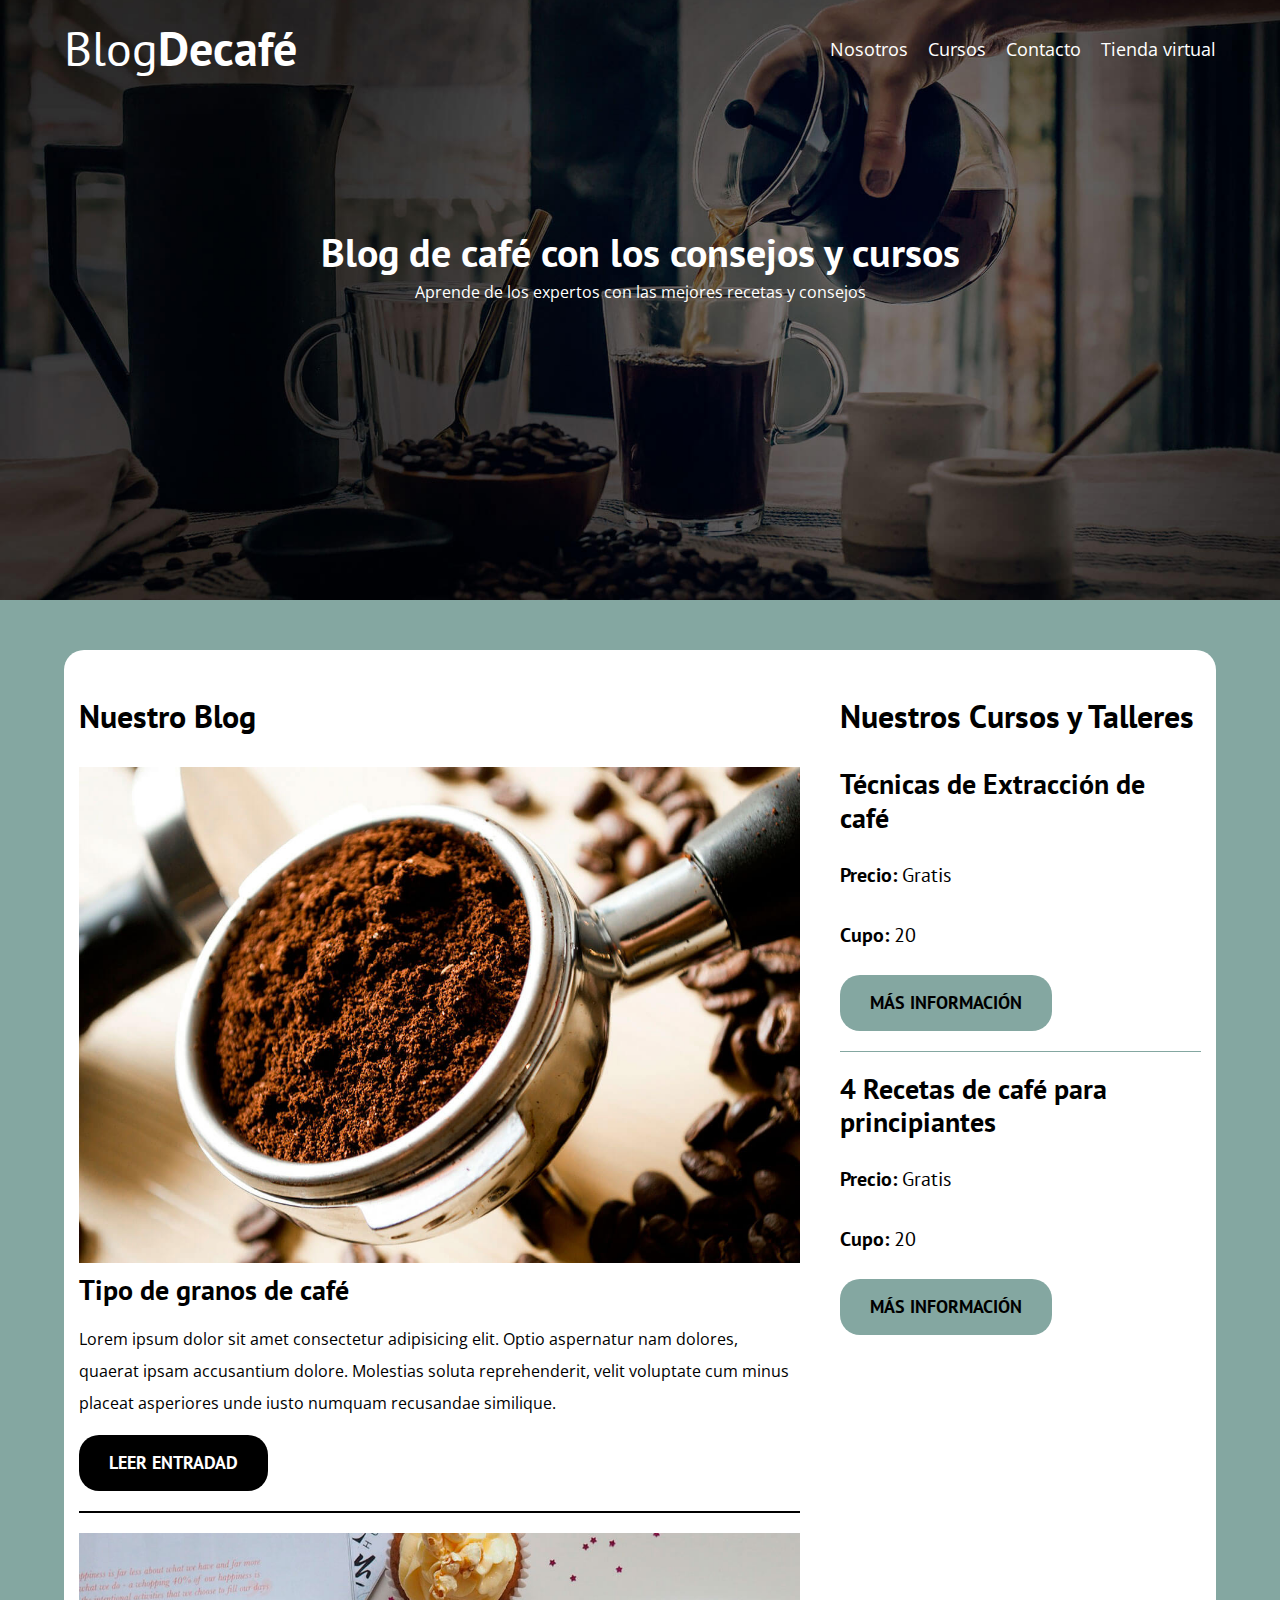
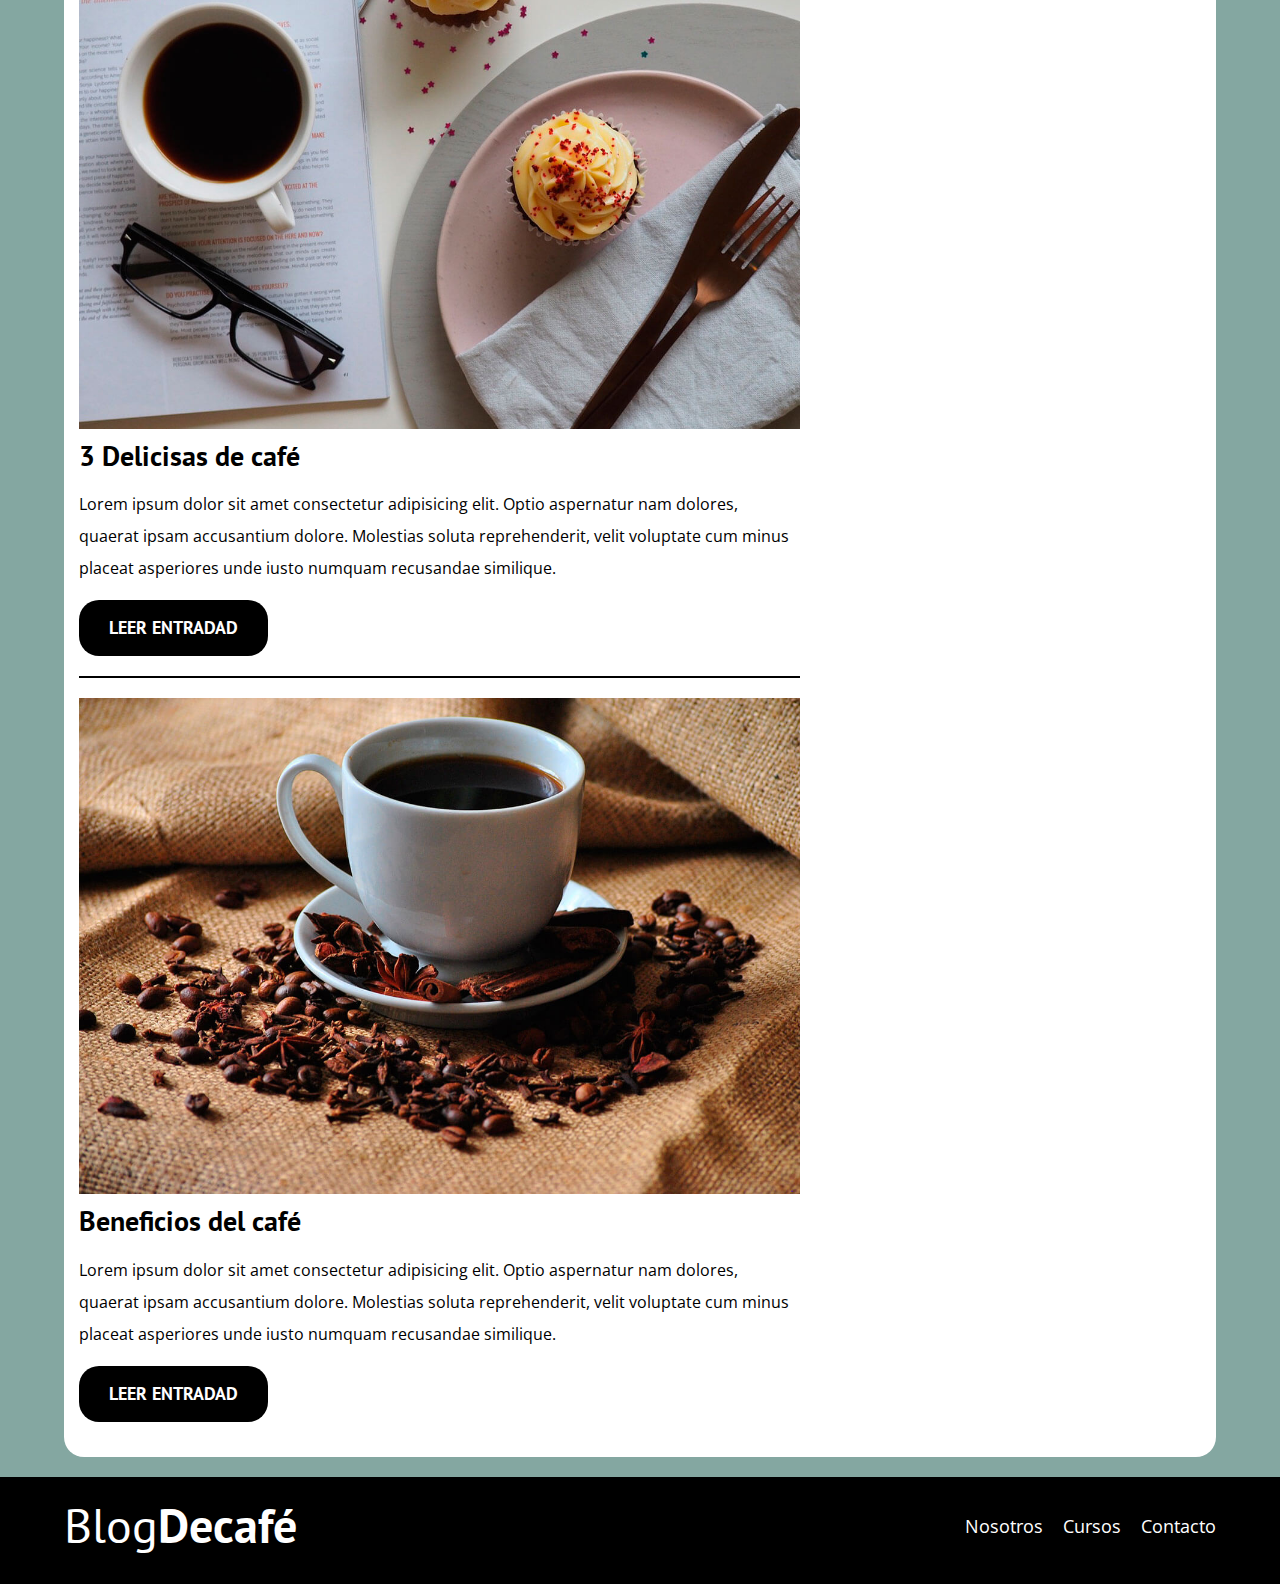
<file: index.html>
<!DOCTYPE html>
<html lang="en">
<head>
    <meta charset="UTF-8">
    <meta name="viewport" content="width=device-width, initial-scale=1.0">
    <title>BlogCafe</title>
    <meta name="description" content=" página web de blog de café">
    <link rel="stylesheet" href="css/normalize.css">
    <link rel="preconnect" href="https://fonts.googleapis.com">
    <link rel="preconnect" href="https://fonts.gstatic.com" crossorigin>
    <link href="https://fonts.googleapis.com/css2?family=Open+Sans&family=PT+Sans:wght@400;700&display=swap" rel="stylesheet">
    <link rel="stylesheet" href="css/style.css">
</head>
<body>
    <header class="header">
        
        <div class="contenedor">
            <div class="barra">
                <a href="index.html" class="logo">
                    <h1 class="logo_nombre no-margin centrar-texto">Blog<span class="logo_bold">Decafé</span></h1>
                </a>

                <nav class="nav">   
                    <a href="nosotros.html" class="nav_enlace">Nosotros</a>
                    <a href="cursos.html" class="nav_enlace">Cursos</a>
                    <a href="contacto.html" class="nav_enlace">Contacto</a>
                </nav>
            </div>
        </div>

        <div class="header_texto">
            <h2 class="no-margin" id="heading">Blog de café con los consejos y cursos</h2>
            <p class="no-margin">Aprende de los expertos con las mejores recetas y consejos</p>
        </div>
    </header>

    <!-- contenido principal -->
    <div class="contenedor contenido-principal">
        <main class="blog">
            <h3>Nuestro Blog</h3>
            
            <article class="entrada">
                <div class="entrada__imagen">
                    <picture>
                        <source loading="lazy" src="img/blog1.webp" type="imagen/webp">
                        <img src="img/blog1.jpg" alt="imagen blog">
                    </picture>
                </div>

                <div class="entrada__contenido">
                    <h4 class="no-margin">Tipo de granos de café </h4>
                    <p>Lorem ipsum dolor sit amet consectetur adipisicing elit. Optio aspernatur nam dolores, quaerat ipsam accusantium dolore. Molestias soluta reprehenderit, velit voluptate cum minus placeat asperiores unde iusto numquam recusandae similique.</p>
                    <a href="#" class="boton boton--primario">LEER ENTRADAD</a>
                </div>
            </article> <!--entrada  -->

            <article class="entrada">
                <div class="entrada__imagen">
                    <picture>
                        <source loading="lazy" src="img/blog2.webp" type="imagen/webp">
                        <img src="img/blog2.jpg" alt="imagen blog">
                    </picture>
                </div>

                <div class="entrada__contenido">
                    <h4 class="no-margin">3 Delicisas de café</h4>
                    <p>Lorem ipsum dolor sit amet consectetur adipisicing elit. Optio aspernatur nam dolores, quaerat ipsam accusantium dolore. Molestias soluta reprehenderit, velit voluptate cum minus placeat asperiores unde iusto numquam recusandae similique.</p>
                    <a href="#"  class="boton boton--primario">LEER ENTRADAD</a>

                </div>
            </article><!--entrada  -->

            <article class="entrada">
                <div class="entrada__imagen">
                    <picture>
                        <source loading="lazy" src="img/blog3.webp" type="imagen/webp">
                        <img src="img/blog3.jpg" alt="imagen blog">
                    </picture>
                </div>

                <div class="entrada__contenido">
                    <h4 class="no-margin">Beneficios del café</h4>
                    <p>Lorem ipsum dolor sit amet consectetur adipisicing elit. Optio aspernatur nam dolores, quaerat ipsam accusantium dolore. Molestias soluta reprehenderit, velit voluptate cum minus placeat asperiores unde iusto numquam recusandae similique.</p>
                    <a href="#"  class="boton boton--primario">LEER ENTRADAD</a>
                </div>
            </article><!--entrada  -->
        </main>
        <aside class="sidebar">
            <h3>Nuestros Cursos y Talleres</h3>
    
            <ul class="cursos no-padding">
                <li class="widget-curso">
                    <h4 class="no-margin">Técnicas de Extracción de café</h4>
                    <p class="widget-curso__label">Precio: <span class="widget-curso__info">Gratis</span></p>
                    <p class="widget-curso__label">Cupo: <span class="widget-curso__info">20</span></p>
                    <a href="#" class="boton boton--secundario">Más información </a>
                </li><!--widget-curso  -->
    
                <li class="widget-curso">
                    <h4 class="no-margin">4 Recetas de café para principiantes</h4>
                    <p class="widget-curso__label">Precio: <span class="widget-curso__info">Gratis</span></p>
                    <p class="widget-curso__label">Cupo: <span class="widget-curso__info">20</span></p>
                    <a href="#" class="boton boton--secundario">Más información</a>
                </li><!--widget-curso  -->
            </ul>
        </aside>
    </div>

    <footer class="footer">
        <div class="contenedor">
            <div class="barra">
                <a href="index.html" class="logo">
                    <h1 class="logo_nombre no-margin centrar-texto">Blog<span class="logo_bold">Decafé</span></h1>
                </a>

                <nav class="nav">   
                    <a href="nosotros.html" class="nav_enlace">Nosotros</a>
                    <a href="cursos.html" class="nav_enlace">Cursos</a>
                    <a href="contacto.html" class="nav_enlace">Contacto</a>
                </nav>
            </div>
        </div>
    </footer>

    <script src="js/modernizr.js"></script>
    <script src="js/scripts.js"></script>
</body>
</html>
</file>
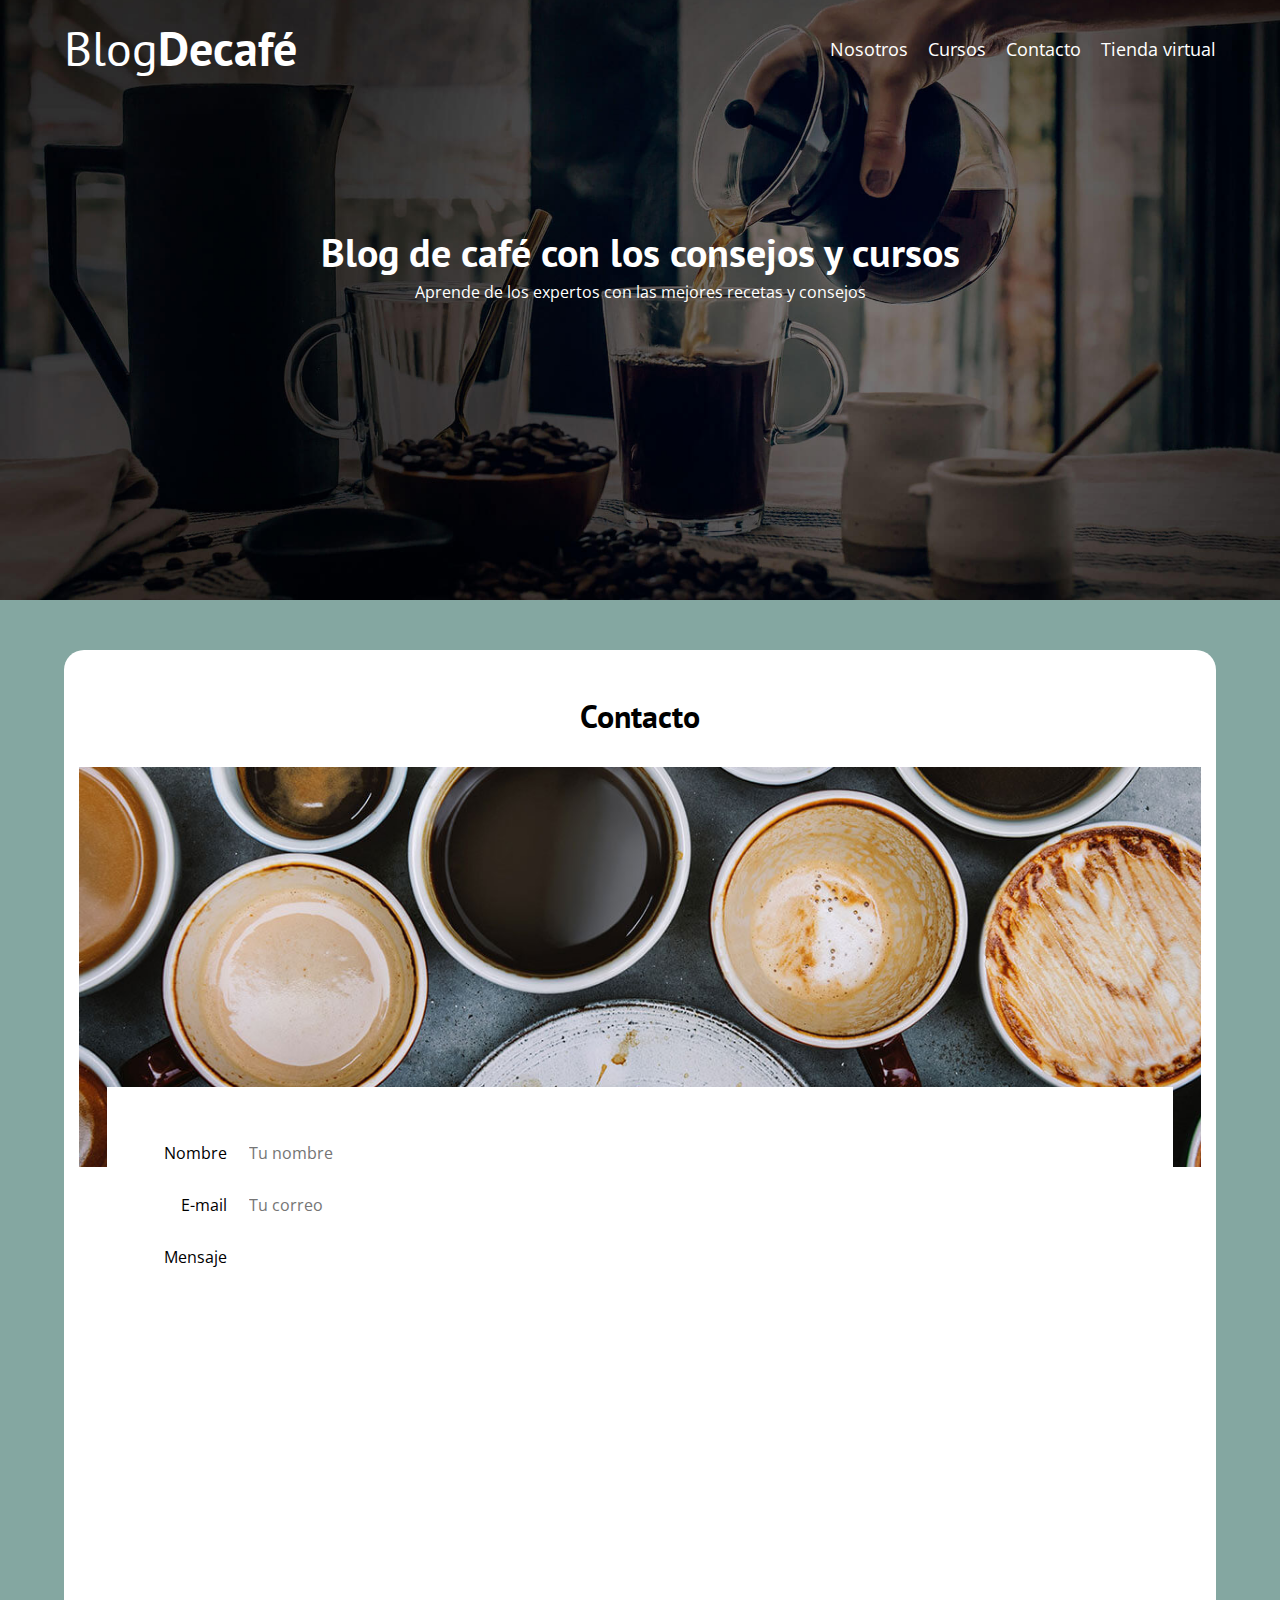
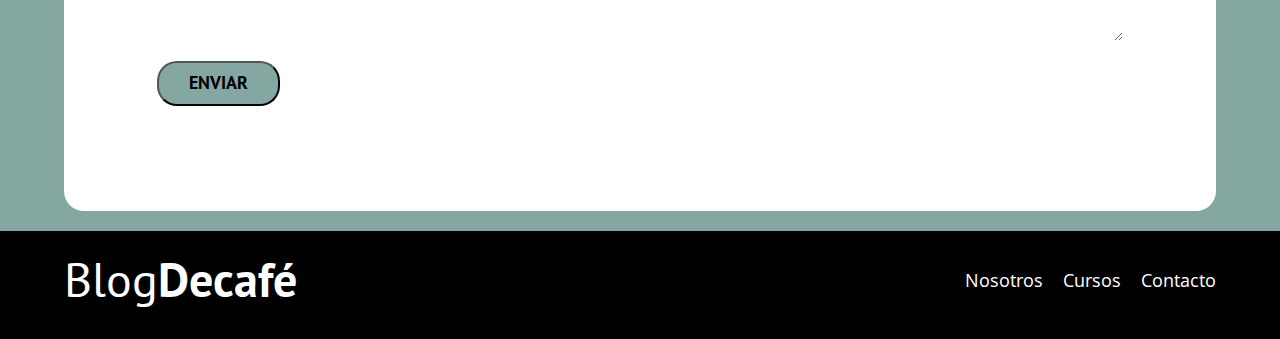
<file: contacto.html>
<!DOCTYPE html>
<html lang="en">
<head>
    <meta charset="UTF-8">
    <meta name="viewport" content="width=device-width, initial-scale=1.0">
    <title>BlogCafe</title>
    <meta name="description" content=" página web de blog de café">
    <link rel="stylesheet" href="css/normalize.css">
    <link rel="preconnect" href="https://fonts.googleapis.com">
    <link rel="preconnect" href="https://fonts.gstatic.com" crossorigin>
    <link href="https://fonts.googleapis.com/css2?family=Open+Sans&family=PT+Sans:wght@400;700&display=swap" rel="stylesheet">
    <link rel="stylesheet" href="css/style.css">
</head>
<body>
    <header class="header">
        
        <div class="contenedor">
            <div class="barra">
                <a href="index.html" class="logo">
                    <h1 class="logo_nombre no-margin centrar-texto">Blog<span class="logo_bold">Decafé</span></h1>
                </a>

                <nav class="nav">   
                    <a href="nosotros.html" class="nav_enlace">Nosotros</a>
                    <a href="cursos.html" class="nav_enlace">Cursos</a>
                    <a href="contacto.html" class="nav_enlace">Contacto</a>
                </nav>
            </div>
        </div>

        <div class="header_texto">
            <h2 class="no-margin">Blog de café con los consejos y cursos</h2>
            <p class="no-margin">Aprende de los expertos con las mejores recetas y consejos</p>
        </div>
    </header>

    <!-- contenido principal -->
    <main class="contenedor contenedor-nosotros">
        <h3 class="centrar-texto" >Contacto</h3>

        <div class="contenedor-bg"></div>

        <form class="formulario">
            <div class="campo">
                <label for="nombre"  class="campo__label">Nombre</label>
                <input type="text" placeholder="Tu nombre" id="nombre" class="campo__field">
            </div>

            <div class="campo">
                <label for="email "  class="campo__label">E-mail</label>
                <input type="email" placeholder="Tu correo" id="email" class="campo__field">
            </div>

            <div class="campo">
                <label for="mensaje" class="campo__label">Mensaje</label>
                <textarea id="mensaje" class="campo__field campo__field--textarea"></textarea>
            </div>

            <div class="campo">
               <input type="submit" value="Enviar" class="boton boton--secundario">
            </div>
        </form>
    </main>
    
    
    <footer class="footer">
        <div class="contenedor">
            <div class="barra">
                <a href="index.html" class="logo">
                    <h1 class="logo_nombre no-margin centrar-texto">Blog<span class="logo_bold">Decafé</span></h1>
                </a>

                <nav class="nav">   
                    <a href="nosotros.html" class="nav_enlace">Nosotros</a>
                    <a href="cursos.html" class="nav_enlace">Cursos</a>
                    <a href="contacto.html" class="nav_enlace">Contacto</a>
                </nav>
            </div>
        </div>
    </footer>

    <script src="js/modernizr.js"></script>
    <script src="js/scripts.js"></script>
</body>
</html>
</file>
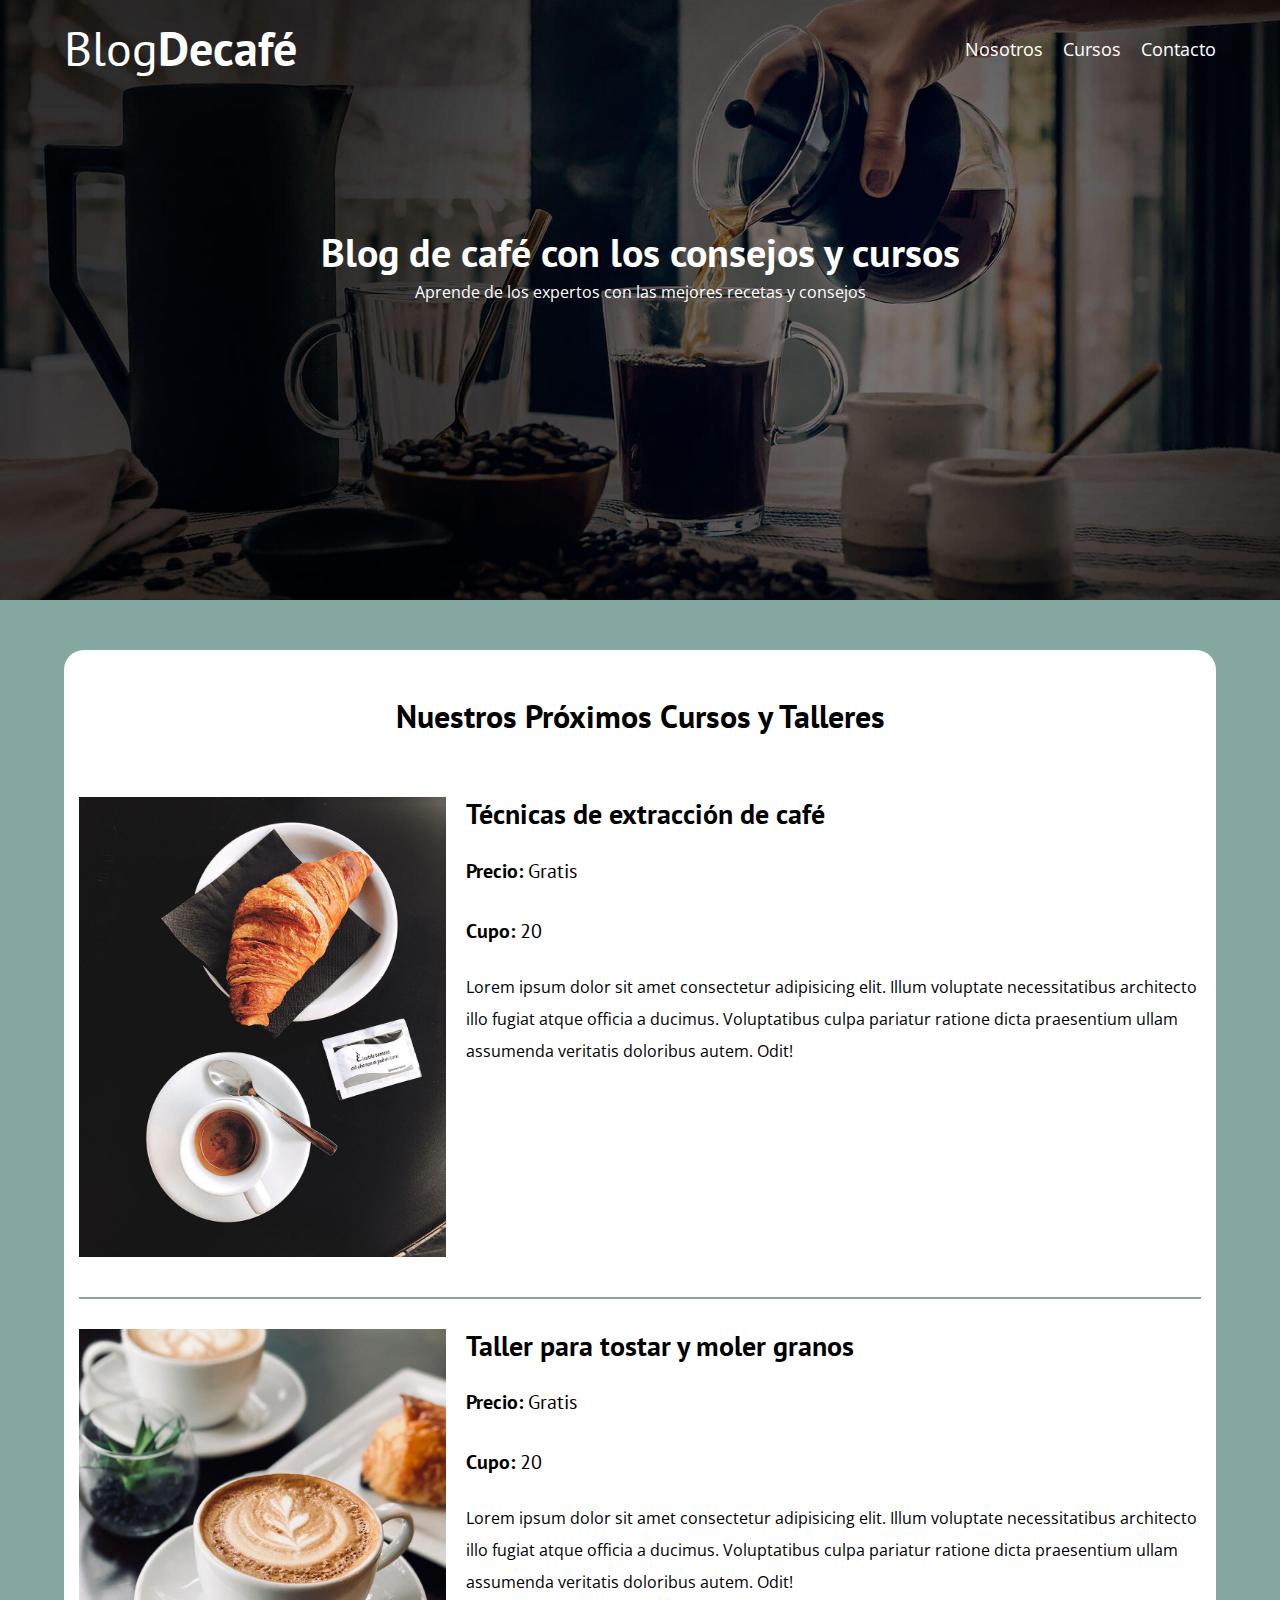
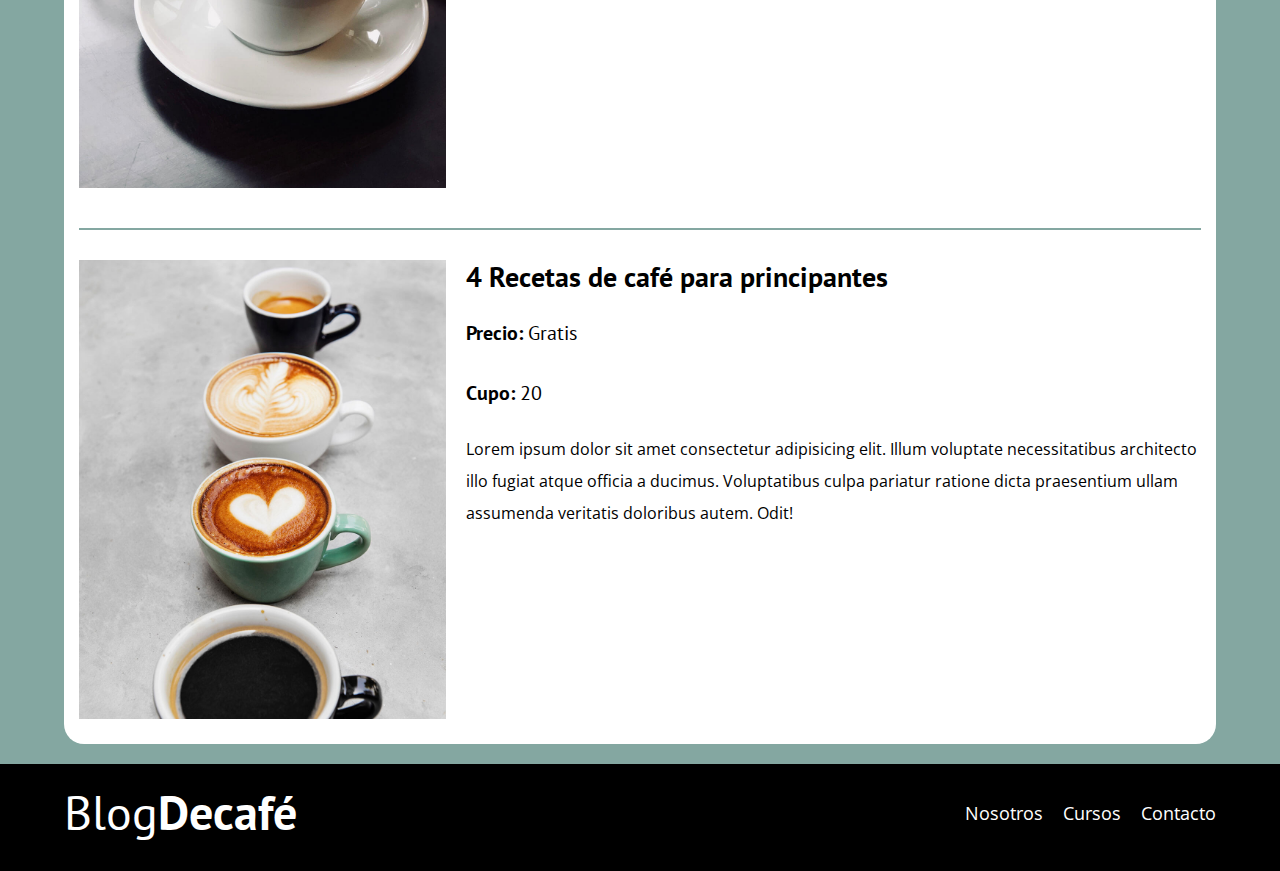
<file: cursos.html>
<!DOCTYPE html>
<html lang="en">
<head>
    <meta charset="UTF-8">
    <meta name="viewport" content="width=device-width, initial-scale=1.0">
    <title>BlogCafe</title>
    <meta name="description" content=" página web de blog de café">
    <link rel="stylesheet" href="css/normalize.css">
    <link rel="preconnect" href="https://fonts.googleapis.com">
    <link rel="preconnect" href="https://fonts.gstatic.com" crossorigin>
    <link href="https://fonts.googleapis.com/css2?family=Open+Sans&family=PT+Sans:wght@400;700&display=swap" rel="stylesheet">
    <link rel="stylesheet" href="css/style.css">
</head>
<body>
    <header class="header">
        
        <div class="contenedor">
            <div class="barra">
                <a href="index.html" class="logo">
                    <h1 class="logo_nombre no-margin centrar-texto">Blog<span class="logo_bold">Decafé</span></h1>
                </a>

                <nav class="nav">   
                    <a href="nosotros.html" class="nav_enlace">Nosotros</a>
                    <a href="cursos.html" class="nav_enlace">Cursos</a>
                    <a href="contacto.html" class="nav_enlace">Contacto</a>
                </nav>
            </div>
        </div>

        <div class="header_texto">
            <h2 class="no-margin">Blog de café con los consejos y cursos</h2>
            <p class="no-margin">Aprende de los expertos con las mejores recetas y consejos</p>
        </div>
    </header>

    <!-- contenido principal -->
    <main class="contenedor contenedor-nosotros">
        <h3 class="centrar-texto">Nuestros Próximos Cursos y Talleres</h3>
        <div class="curso">
            <div class="curso__img">
                <img src="img/curso1.jpg" alt="imagen del curso">
            </div><!--curso__img -->

            <div class="curso__informacion">
                <h4 class="no-margin">Técnicas de extracción de café</h4>
                <p class="widget-curso__label">Precio: <span class="widget-curso__info">Gratis</span></p>
                <p class="widget-curso__label">Cupo: <span class="widget-curso__info">20</span></p>
                <p>Lorem ipsum dolor sit amet consectetur adipisicing elit. Illum voluptate necessitatibus architecto illo fugiat atque officia a ducimus. Voluptatibus culpa pariatur ratione dicta praesentium ullam assumenda veritatis doloribus autem. Odit!</p>
            </div><!--curso__informacion-->
        </div><!--curso-->

        <div class="curso">
            <div class="curso__img">
                <img src="img/curso2.jpg" alt="imagen del curso">
            </div><!--curso__img -->

            <div class="curso__informacion">
                <h4 class="no-margin">Taller para tostar y moler granos</h4>
                <p class="widget-curso__label">Precio: <span class="widget-curso__info">Gratis</span></p>
                <p class="widget-curso__label">Cupo: <span class="widget-curso__info">20</span></p>
                <p>Lorem ipsum dolor sit amet consectetur adipisicing elit. Illum voluptate necessitatibus architecto illo fugiat atque officia a ducimus. Voluptatibus culpa pariatur ratione dicta praesentium ullam assumenda veritatis doloribus autem. Odit!</p>
            </div><!--curso__informacion-->
        </div><!--curso-->

        <div class="curso">
            <div class="curso__img">
                <img src="img/curso3.jpg" alt="imagen del curso">
            </div><!--curso__img -->

            <div class="curso__informacion">
                <h4 class="no-margin">4 Recetas de café para principantes</h4>
                <p class="widget-curso__label">Precio: <span class="widget-curso__info">Gratis</span></p>
                <p class="widget-curso__label">Cupo: <span class="widget-curso__info">20</span></p>
                <p>Lorem ipsum dolor sit amet consectetur adipisicing elit. Illum voluptate necessitatibus architecto illo fugiat atque officia a ducimus. Voluptatibus culpa pariatur ratione dicta praesentium ullam assumenda veritatis doloribus autem. Odit!</p>
            </div><!--curso__informacion-->
        </div><!--curso-->
    </main>
    
    
    <footer class="footer">
        <div class="contenedor">
            <div class="barra">
                <a href="index.html" class="logo">
                    <h1 class="logo_nombre no-margin centrar-texto">Blog<span class="logo_bold">Decafé</span></h1>
                </a>

                <nav class="nav">   
                    <a href="nosotros.html" class="nav_enlace">Nosotros</a>
                    <a href="cursos.html" class="nav_enlace">Cursos</a>
                    <a href="contacto.html" class="nav_enlace">Contacto</a>
                </nav>
            </div>
        </div>
    </footer>
</body>
</html>
</file>
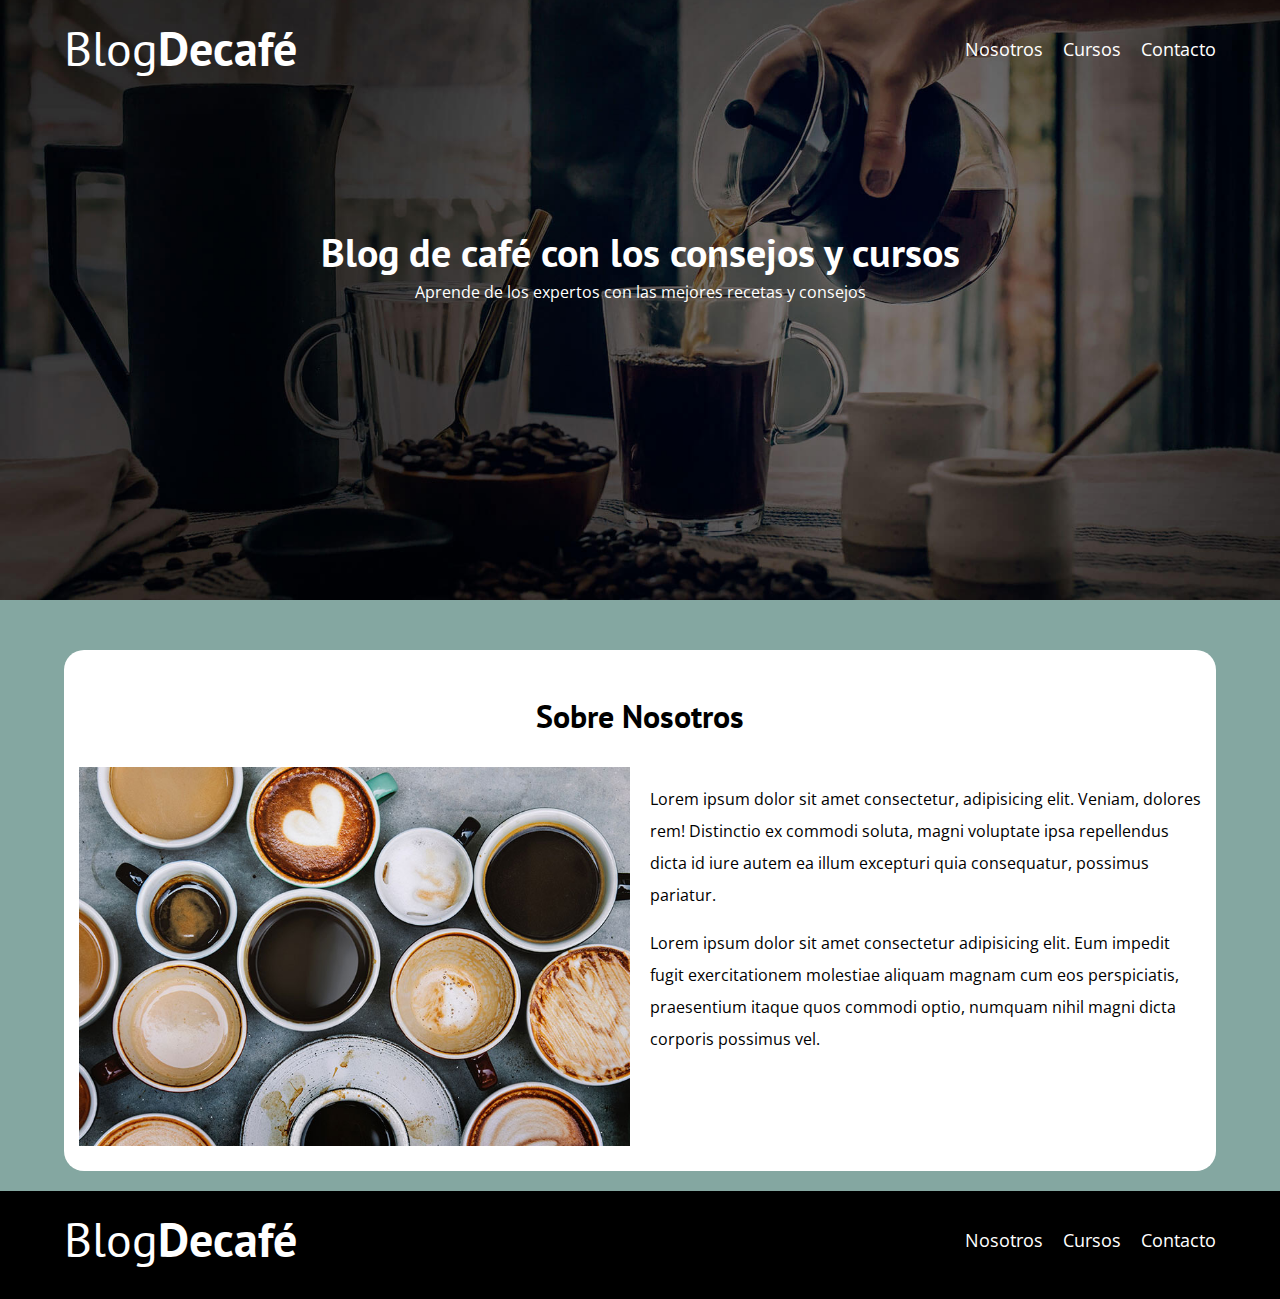
<file: nosotros.html>
<!DOCTYPE html>
<html lang="en">
<head>
    <meta charset="UTF-8">
    <meta name="viewport" content="width=device-width, initial-scale=1.0">
    <title>BlogCafe</title>
    <meta name="description" content=" página web de blog de café">
    <link rel="stylesheet" href="css/normalize.css">
    <link rel="preconnect" href="https://fonts.googleapis.com">
    <link rel="preconnect" href="https://fonts.gstatic.com" crossorigin>
    <link href="https://fonts.googleapis.com/css2?family=Open+Sans&family=PT+Sans:wght@400;700&display=swap" rel="stylesheet">
    <link rel="stylesheet" href="css/style.css">
</head>
<body>
    <header class="header">
        
        <div class="contenedor">
            <div class="barra">
                <a href="index.html" class="logo">
                    <h1 class="logo_nombre no-margin centrar-texto">Blog<span class="logo_bold">Decafé</span></h1>
                </a>

                <nav class="nav">   
                    <a href="nosotros.html" class="nav_enlace">Nosotros</a>
                    <a href="cursos.html" class="nav_enlace">Cursos</a>
                    <a href="contacto.html" class="nav_enlace">Contacto</a>
                </nav>
            </div>
        </div>

        <div class="header_texto">
            <h2 class="no-margin">Blog de café con los consejos y cursos</h2>
            <p class="no-margin">Aprende de los expertos con las mejores recetas y consejos</p>
        </div>
    </header>

    <!-- contenido principal -->
    <main class="contenedor contenedor-nosotros">
        <h3 class="centrar-texto" >Sobre Nosotros</h3>
        <div class="sobre-nosotros"> 
            <div class="sobre-nosotros__imagen">
                <img src="img/nosotros.jpg" alt="imagen nosotros">
            </div><!--sobre-nosotros__imagen -->

            <div class="sobre-nosotros__texto"> 
                <p>Lorem ipsum dolor sit amet consectetur, adipisicing elit. Veniam, dolores rem! Distinctio ex commodi soluta, magni voluptate ipsa repellendus dicta id iure autem ea illum excepturi quia consequatur, possimus pariatur.</p>
                <p>Lorem ipsum dolor sit amet consectetur adipisicing elit. Eum impedit fugit exercitationem molestiae aliquam magnam cum eos perspiciatis, praesentium itaque quos commodi optio, numquam nihil magni dicta corporis possimus vel.</p>
            </div><!--sobre-nosotros__texto  -->
        </div><!--sobre-nosotros -->
    </main>
    
    
    <footer class="footer">
        <div class="contenedor">
            <div class="barra">
                <a href="index.html" class="logo">
                    <h1 class="logo_nombre no-margin centrar-texto">Blog<span class="logo_bold">Decafé</span></h1>
                </a>

                <nav class="nav">   
                    <a href="nosotros.html" class="nav_enlace">Nosotros</a>
                    <a href="cursos.html" class="nav_enlace">Cursos</a>
                    <a href="contacto.html" class="nav_enlace">Contacto</a>
                </nav>
            </div>
        </div>
    </footer>
</body>
</html>
</file>
<file: css/style.css>
:root {
    --fuenteHeading:'PT Sans', sans-serif;
    --fuentesParrafos: 'Open Sans', sans-serif;
    --color1: #0E2954;
    --color2: #1F6E8C;
    --color3: #2E8A99;
    --color4: #84A7A1;
    --blanco: #ffffff;
    --negro:  #000000;
    --colorError: #99202E;
    --colorValidacion: #4BAB4E;
}
/*  */
html{
    box-sizing: border-box;
    font-size: 62.5%;/*1 rem = 10px*/
}
*,*:before,*:after{
    box-sizing: inherit;
}

body{
    font-family: var(--fuentesParrafos);
    font-size: 1.6rem;
    line-height: 2; /*Interlineado*/
    background-color: var(--color4);

}
/* Globales */

.contenedor{
    max-width: 120rem;
    width: 90%;
    margin: 0 auto;
}
a{
    text-decoration: none;
}
h1,h2,h3,h4{
    font-family: var(--fuenteHeading);
    line-height: 1.2;
}
h1{
    font-size: 4.8rem;
}
h2{
    font-size: 4rem;
}
h3{
    font-size: 3.2rem;
}
h4{
    font-size: 2.8rem;
}
img{
    max-width: 100%;
}
/* Utilidades */
.no-margin{
    margin: 0;
}
.no-padding{
    padding: 0;
}
.centrar-texto{
    text-align: center;
}

/* header */
.header{
    background-image: url(../img/banner.webp);
}

.header{
    background-image: url(../img/banner.jpg);
}

.header{
    height: 60rem;
    background-size: cover;
    background-repeat: no-repeat;
    background-position: center center;
}

.header_texto{
    text-align: center;
    color: var(--blanco);
    margin-top: 5rem;
}
@media (min-width: 768px){
 .header_texto{
    margin-top: 15rem; /*margen de arriba*/
 }
}

.barra{
    padding-top: 2rem;
}
@media (min-width: 768px){
 .barra{
    display: flex;
    justify-content: space-between;
    align-items: center;
 }
}
.logo{
    color: var(--blanco);
}

.logo_nombre{
    font-weight: 400;
}
.logo_bold{
    font-weight: 700;
}
@media (min-width: 768px){
    .nav{
        display: flex;
        gap: 2rem;
    }
}

/*  */
.nav_enlace{
    display: block; /*Funcion movil*/
    text-align: center;
    font-size: 1.8rem;
    color: var(--blanco);
}

/* Contenido principal  */
.contenido-principal,
.contenedor-nosotros{
    background-color: var(--blanco);
    margin-top: 5rem;
    border-radius: 2rem;
    /* padding-bottom: 0.5rem; */
    padding: 1.5rem;
}


@media (min-width: 768px){
    .contenido-principal{
        display: grid;
        grid-template-columns: 2fr 1fr;
        column-gap: 4rem;
    }
}

.entrada{
    border-bottom: 2px solid var(--negro);/*borde bajo*/
    margin-bottom: 2rem;
}
.entrada:last-of-type{ /*aplicacion del ultimo elemento de la clase de entrada*/
    border: none;
    margin-bottom: 0;
}

/* Boton */
.boton{
    display: block;
    font-family: var(--fuenteHeading);
    color: var(--negro);
    text-align: center;
    padding: 1rem 3rem;
    font-size: 1.8rem;
    text-transform: uppercase; /*Tipo de letra Mayusculas, Minusculas, etc*/
    font-weight: 700;
    margin-bottom: 2rem;
    border-radius: 2rem;
}

@media (min-width: 768px){
    .boton{
        display: inline-block;
    }
}

.boton:hover{
    cursor: pointer;
}

.boton--primario{
    background-color: var(--negro);
    color: var(--blanco);
}

.boton--secundario{
    background-color: var(--color4);
}

/* Cursos */
.cursos{
    list-style: none;
}

.widget-curso{
    border-bottom: 1px solid var(--color4);
    margin-bottom: 2rem;
}
.widget-curso:last-of-type{
    border: none;
    margin-bottom: 0;
}

.widget-curso__label{
    font-family: var(--fuenteHeading);
    font-weight: bold;
}

.widget-curso__info{
    font-weight: normal;
}

.widget-curso__label,
.widget-curso__info{
    font-size: 2rem;
}

.footer{
    background-color: var(--negro);
    padding-bottom: 3rem;
    margin-top: 2rem;
}


/* SOBRE NOSOTROS */
@media (min-width: 768px){
    .sobre-nosotros{
        display: grid;
        grid-template-columns: repeat(2, 1fr);
        column-gap: 2rem;
    }
}

/* Cursos */
.curso{
    padding: 3rem 0;
    border-bottom: 2px solid var(--color4);
}

@media (min-width: 768px){
   .curso{
    display: grid;
    grid-template-columns: 1fr 2fr;
    column-gap: 2rem;
   }
}

.curso:last-of-type{
    border: none;
    padding-bottom: 0;
}

/* Contacto */
.contenedor-bg{
    background-image: url(../img/contacto.jpg);
    height: 40rem;
    background-size: cover;
    background-repeat: no-repeat;
}

.formulario{
    background-color: var(--blanco);
    margin: -8rem auto 0 auto;
    width: 95%;
    padding: 5rem;
}

.campo{
    display: flex;
    margin-bottom: 2rem;
}

.campo__label{
 flex: 0 0 9rem;
 text-align: right;
 padding-right: 2rem;
}

.campo__field{
    flex: 1;
    border: 1px solid var(--color4);
    border: none;
}

.campo__field--textarea{
    height: 40rem;
}

/*Error */
.error{
    background-color: var(--colorError);
    text-align: center;
    padding: 1rem;
    color: var(--blanco);
    text-transform: uppercase;

}

/* Validación */
.validar{
    background-color: var(--colorValidacion);
    color: var(--blanco);
    text-align: center;
    padding: 1rem;
    text-transform: uppercase;
}
</file>
